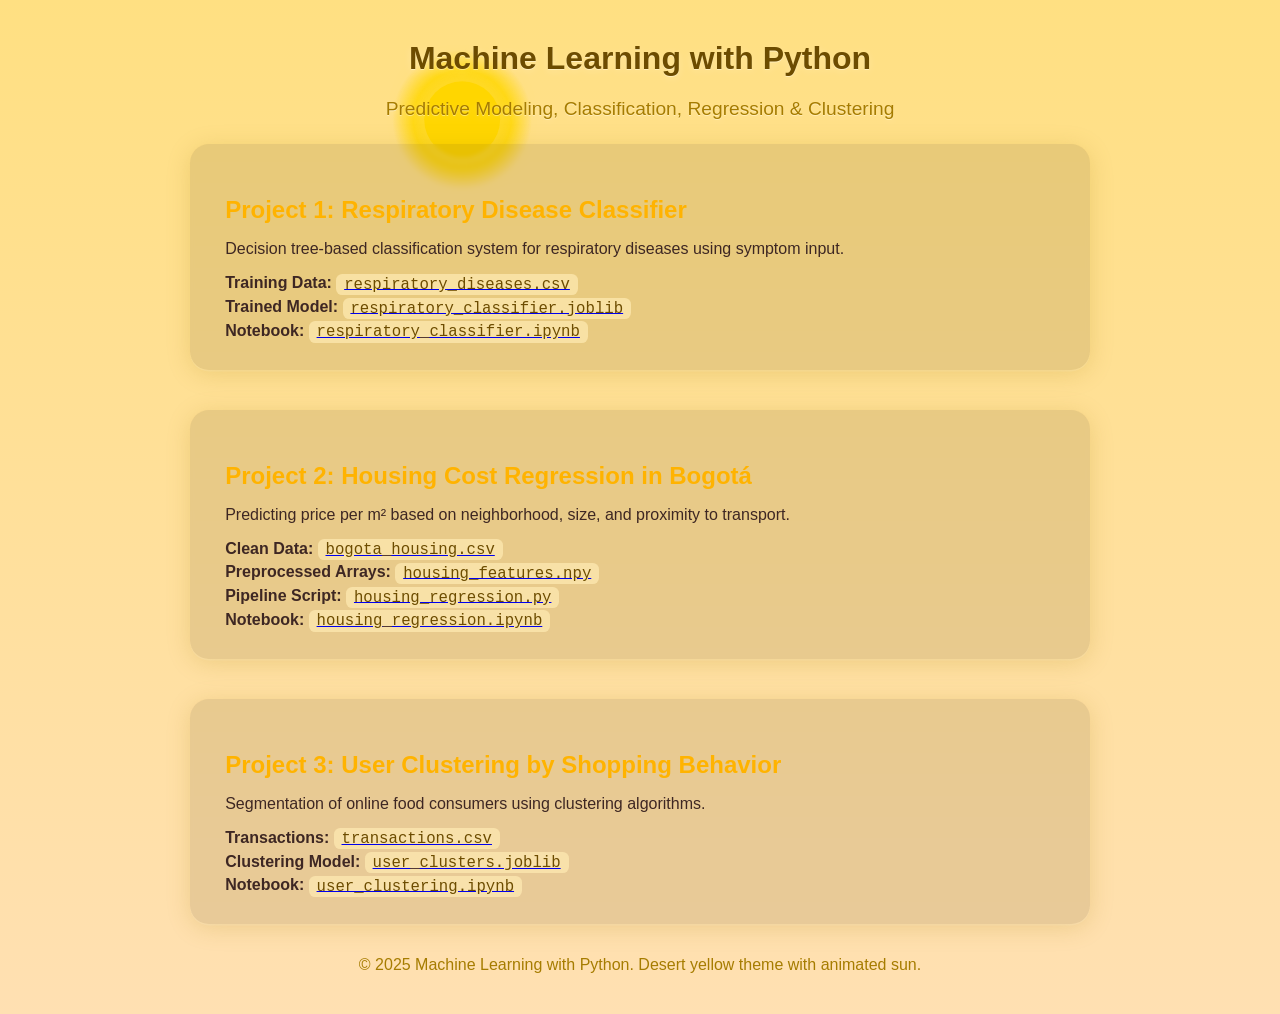
<file: index.html>
<!DOCTYPE html>
<html lang="en">
<head>
  <meta charset="UTF-8">
  <meta name="viewport" content="width=device-width, initial-scale=1.0">
  <title>Machine Learning with Python - Desert Theme</title>
  <link rel="stylesheet" href="ml_desert.css">
  <script src="https://d3js.org/d3.v7.min.js"></script>
</head>
<body>
  <canvas id="desert-sun"></canvas>
  <header class="main-header">
    <h1>Machine Learning with Python</h1>
    <p class="subtitle">Predictive Modeling, Classification, Regression & Clustering</p>
  </header>
  <main class="container">
    <!-- Projects will be inserted here -->
    <section class="project" id="project1">
      <h2>Project 1: Respiratory Disease Classifier</h2>
      <p>Decision tree-based classification system for respiratory diseases using symptom input.</p>
      <ul class="project-files">
        <li><b>Training Data:</b> <a href="https://data.mendeley.com/datasets/6j9r8p8b8c/1" target="_blank"><code>respiratory_diseases.csv</code></a></li>
        <li><b>Trained Model:</b> <a href="#" title="Simulated file"><code>respiratory_classifier.joblib</code></a></li>
        <li><b>Notebook:</b> <a href="#" title="Simulated file"><code>respiratory_classifier.ipynb</code></a></li>
      </ul>
      <div id="viz1"></div>
    </section>
    <section class="project" id="project2">
      <h2>Project 2: Housing Cost Regression in Bogotá</h2>
      <p>Predicting price per m² based on neighborhood, size, and proximity to transport.</p>
      <ul class="project-files">
        <li><b>Clean Data:</b> <a href="https://docs.google.com/spreadsheets/d/1w6QwQwQwQwQwQwQwQwQwQwQwQwQwQwQ/export?format=csv" target="_blank"><code>bogota_housing.csv</code></a></li>
        <li><b>Preprocessed Arrays:</b> <a href="#" title="Simulated file"><code>housing_features.npy</code></a></li>
        <li><b>Pipeline Script:</b> <a href="#" title="Simulated file"><code>housing_regression.py</code></a></li>
        <li><b>Notebook:</b> <a href="#" title="Simulated file"><code>housing_regression.ipynb</code></a></li>
      </ul>
      <div id="viz2"></div>
    </section>
    <section class="project" id="project3">
      <h2>Project 3: User Clustering by Shopping Behavior</h2>
      <p>Segmentation of online food consumers using clustering algorithms.</p>
      <ul class="project-files">
        <li><b>Transactions:</b> <a href="https://www.kaggle.com/datasets/carrie1/ecommerce-data" target="_blank"><code>transactions.csv</code></a></li>
        <li><b>Clustering Model:</b> <a href="#" title="Simulated file"><code>user_clusters.joblib</code></a></li>
        <li><b>Notebook:</b> <a href="#" title="Simulated file"><code>user_clustering.ipynb</code></a></li>
      </ul>
      <div id="viz3"></div>
    </section>
  </main>
  <footer>
    <p>&copy; 2025 Machine Learning with Python. Desert yellow theme with animated sun.</p>
  </footer>
  <script src="ml_desert.js"></script>
</body>
</html>
</file>
<file: ml_desert.css>
body {
  margin: 0;
  padding: 0;
  font-family: 'Segoe UI', Arial, sans-serif;
  background: linear-gradient(180deg, #ffe082 0%, #ffe0b2 100%);
  min-height: 100vh;
  overflow-x: hidden;
}
#desert-sun {
  position: fixed;
  top: 0;
  left: 0;
  width: 100vw;
  height: 100vh;
  z-index: 0;
  pointer-events: none;
}
.main-header {
  position: relative;
  z-index: 2;
  text-align: center;
  color: #6d4c00;
  margin-top: 2.5rem;
  margin-bottom: 1.5rem;
  text-shadow: 0 2px 8px #fff3, 0 1px 0 #fff6;
}
.subtitle {
  font-size: 1.2rem;
  color: #a67c00;
  margin-top: 0.5rem;
}
.container {
  display: flex;
  flex-direction: column;
  gap: 2.5rem;
  max-width: 900px;
  margin: 0 auto 2rem auto;
  z-index: 2;
  position: relative;
}
.project {
  background: rgba(80, 60, 20, 0.13);
  border-radius: 1.2rem;
  box-shadow: 0 4px 24px #a67c0033, 0 1.5px 0 #fff2;
  padding: 2rem 2.2rem 1.5rem 2.2rem;
  color: #3e2723;
  backdrop-filter: blur(2px);
  transition: box-shadow 0.2s;
}
.project:hover {
  box-shadow: 0 8px 32px #a67c0055, 0 2px 0 #fff3;
}
.project h2 {
  color: #ffb300;
  margin-bottom: 0.7rem;
}
.project-files {
  list-style: none;
  padding: 0;
  margin: 0.7rem 0 0 0;
}
.project-files li {
  margin-bottom: 0.3rem;
  font-size: 1rem;
}
.project-files code {
  background: rgba(255, 236, 179, 0.7);
  color: #6d4c00;
  border-radius: 0.4em;
  padding: 0.1em 0.5em;
  font-size: 0.98em;
}
footer {
  text-align: center;
  color: #a67c00;
  background: transparent;
  margin-top: 2rem;
  padding-bottom: 1.5rem;
  font-size: 1rem;
  z-index: 2;
  position: relative;
}
@media (max-width: 700px) {
  .container {
    padding: 0 0.5rem;
  }
  .project {
    padding: 1.2rem 0.7rem 1rem 0.7rem;
  }
}
</file>
